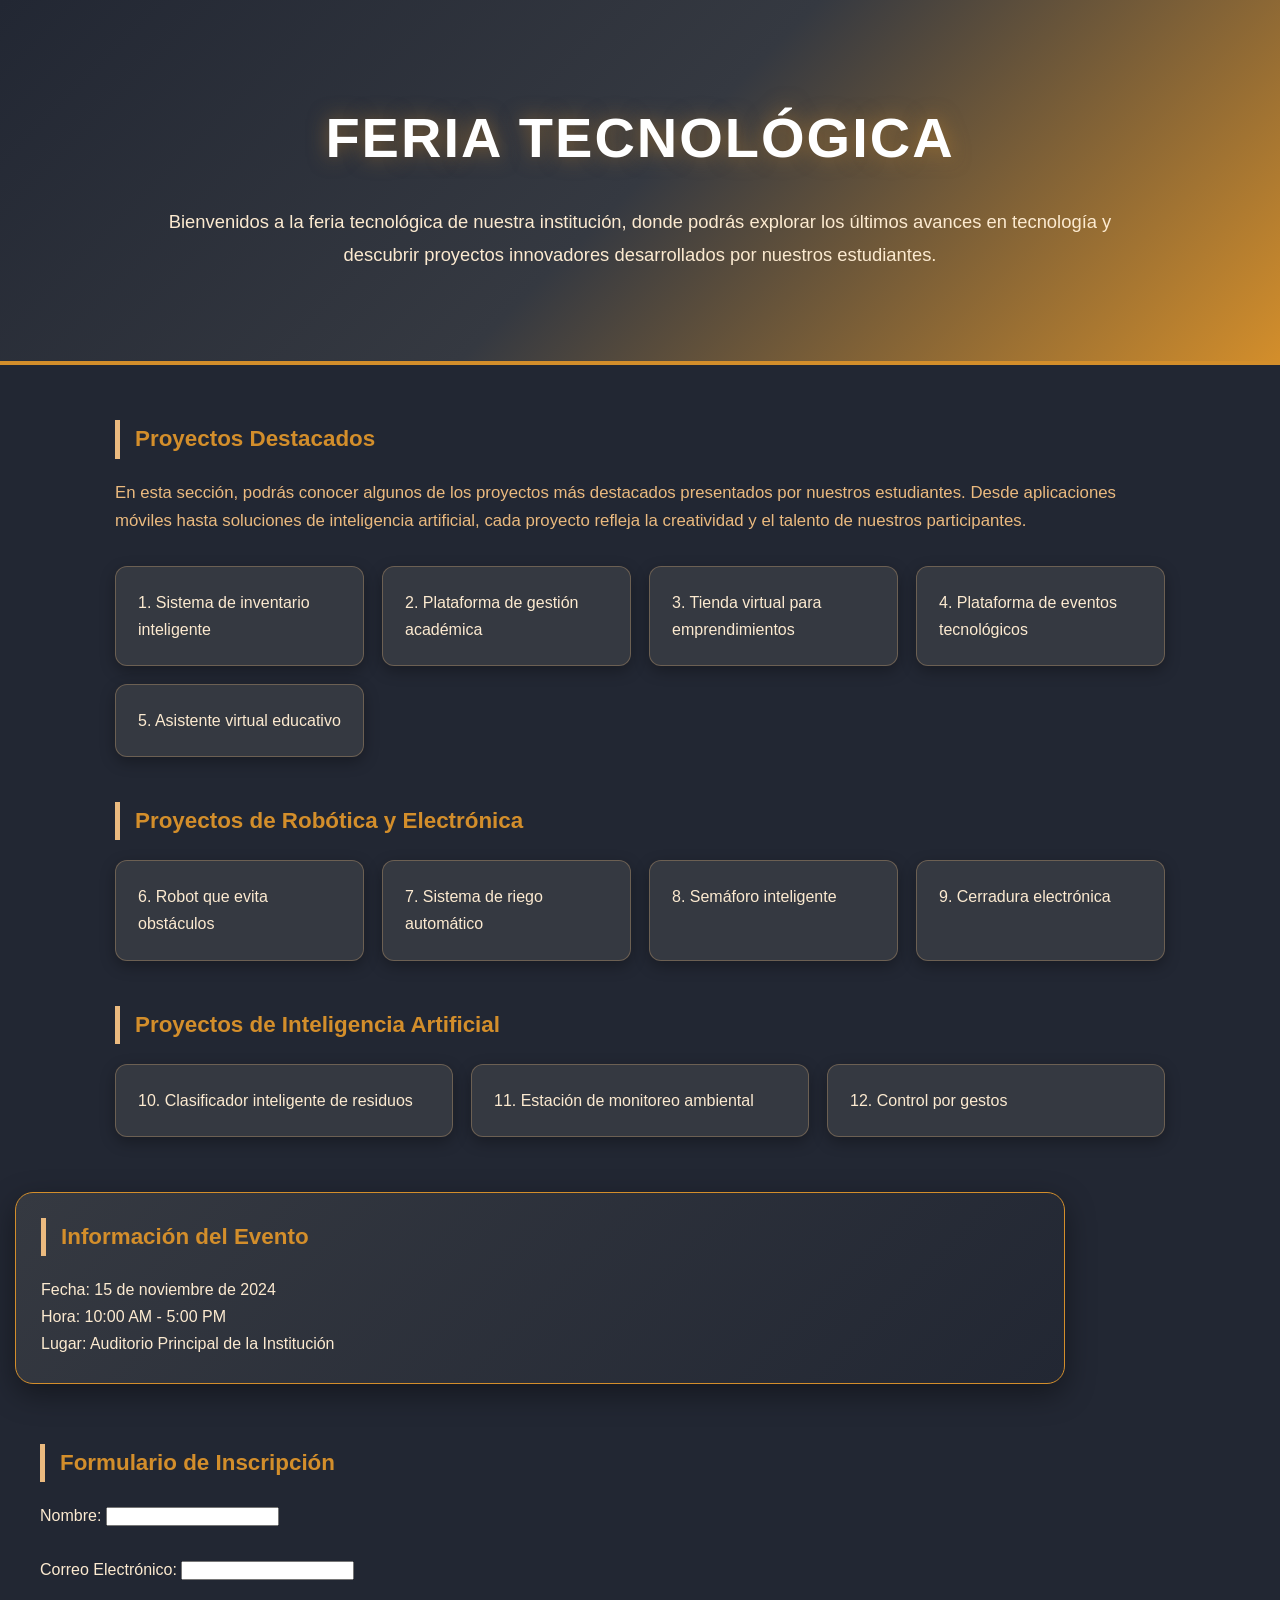
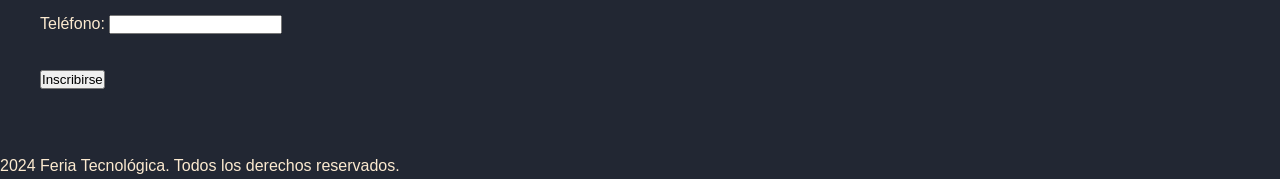
<file: Proyecto_Feria_Tecnologica_GRUPO_4/index.html>
<!DOCTYPE html>
<html lang="en">
<head>
    <meta charset="UTF-8">
    <meta name="viewport" content="width=device-width, initial-scale=1.0">
    <link rel="stylesheet" href="Style.css">
    <script src="script.js"></script>
    <title>Feria Tecnológica</title>
</head>
<body>
    <div class="Encabezado">
        <h1>Feria Tecnológica</h1>
        <h2>Bienvenidos a la feria tecnológica de nuestra institución, donde podrás explorar los últimos avances en tecnología y descubrir proyectos innovadores desarrollados por nuestros estudiantes.</h2>
    </div>
    <div class="Contenido">
        <h3>Proyectos Destacados</h3>
        <p>En esta sección, podrás conocer algunos de los proyectos más destacados presentados por nuestros estudiantes. Desde aplicaciones móviles hasta soluciones de inteligencia artificial, cada proyecto refleja la creatividad y el talento de nuestros participantes.</p>
        <ul>
            <li>1. Sistema de inventario inteligente</li>
            <li>2. Plataforma de gestión académica</li>
            <li>3. Tienda virtual para emprendimientos</li>
            <li>4. Plataforma de eventos tecnológicos</li>   
            <li>5. Asistente virtual educativo</li>
        </ul>
        <h3>Proyectos de Robótica y Electrónica</h3>
        <ul>
            <li>6. Robot que evita obstáculos</li>
            <li>7. Sistema de riego automático</li>
            <li>8. Semáforo inteligente</li>
            <li>9. Cerradura electrónica</li>
        </ul>
        <h3>Proyectos de Inteligencia Artificial</h3>
        <ul>
            <li>10. Clasificador inteligente de residuos</li>
            <li>11. Estación de monitoreo ambiental</li>
            <li>12. Control por gestos</li>
        </ul>
    </div>
    <div class = "Info_Evento">
        <h3>Información del Evento</h3>
        <p>Fecha: 15 de noviembre de 2024</p>
        <p>Hora: 10:00 AM - 5:00 PM</p>
        <p>Lugar: Auditorio Principal de la Institución</p>
    </div>
    <div class = "formularios_Inscripcion">
        <h3>Formulario de Inscripción</h3>
        <form action="submit_form.php" method="post">
            <label for="nombre">Nombre:</label>
            <input type="text" id="nombre" name="nombre" required><br><br>
            <label for="correo">Correo Electrónico:</label>
            <input type="email" id="correo" name="correo" required><br><br>
            <label for="telefono">Teléfono:</label>
            <input type="tel" id="telefono" name="telefono"><br><br>
            <input type="submit" value="Inscribirse">
        </form>
    </div>
    <div class = "footer">
        <p>2024 Feria Tecnológica. Todos los derechos reservados.</p>
    </div>
</body>
</html>
</file>
<file: Proyecto_Feria_Tecnologica_GRUPO_4/Style.css>
* {
    margin: 0;
    padding: 0;
    box-sizing: border-box;
}

body {
    font-family: 'Segoe UI', Arial, sans-serif;
    background: #222733;
    color: #fcead0;
    line-height: 1.7;
}

.Encabezado {
    background: linear-gradient(135deg, #222733, #353941, #d38e2b);
    color: #ffffff;
    text-align: center;
    padding: 90px 25px;
    border-bottom: 4px solid #d38e2b;
}

.Encabezado h1 {
    font-size: 3.5rem;
    font-weight: 800;
    letter-spacing: 2px;
    margin-bottom: 20px;
    text-transform: uppercase;
    text-shadow: 0 0 20px rgba(211, 142, 43, 0.5);
}

.Encabezado h2 {
    max-width: 950px;
    margin: auto;
    font-size: 1.15rem;
    font-weight: 400;
    color: #fcead0;
    line-height: 1.8;
}

.Contenido {
    max-width: 1100px;
    margin: 55px auto;
    padding: 0 25px;
}

.Contenido h3,
.Info_Evento h3,
.formularios_Inscripcion h3 {
    color: #d38e2b;
    font-size: 1.8rem;
    margin-bottom: 20px;
    border-left: 5px solid #ebba7f;
    padding-left: 15px;
}

.Contenido p {
    color: #ebba7f;
    font-size: 1.05rem;
    margin-bottom: 30px;
}

.Contenido ul {
    list-style: none;
    display: grid;
    grid-template-columns: repeat(auto-fit, minmax(230px, 1fr));
    gap: 18px;
    margin-bottom: 45px;
}

.Contenido li {
    background: #353941;
    border: 1px solid rgba(235, 186, 127, 0.3);
    border-radius: 12px;
    padding: 22px;
    color: #fcead0;
    transition: all 0.3s ease;
    box-shadow: 0 5px 15px rgba(0, 0, 0, 0.3);
}

.Contenido li:hover {
    transform: translateY(-7px);
    background: #2b303a;
    border-color: #d38e2b;
    box-shadow: 0 8px 25px rgba(211, 142, 43, 0.25);
}

.Info_Evento {
    max-width: 1050px;
    margin: 60px auto;
    padding: 40px;
    background: linear-gradient(135deg, #353941, #222733);
    border: 1px solid #d38e2b;
    border-radius: 18px;
    box-shadow: 0 10px 30px rgba(0, 0, 0, 0.4);
}

.Info_Evento, .formularios_Inscripcion {
    margin: 35px 15px;
    padding: 25px;
}
 
.Contenido h3,
.Info_Evento h3,
.formularios_Inscripcion h3 {
    font-size: 1.4rem;
}
</file>
